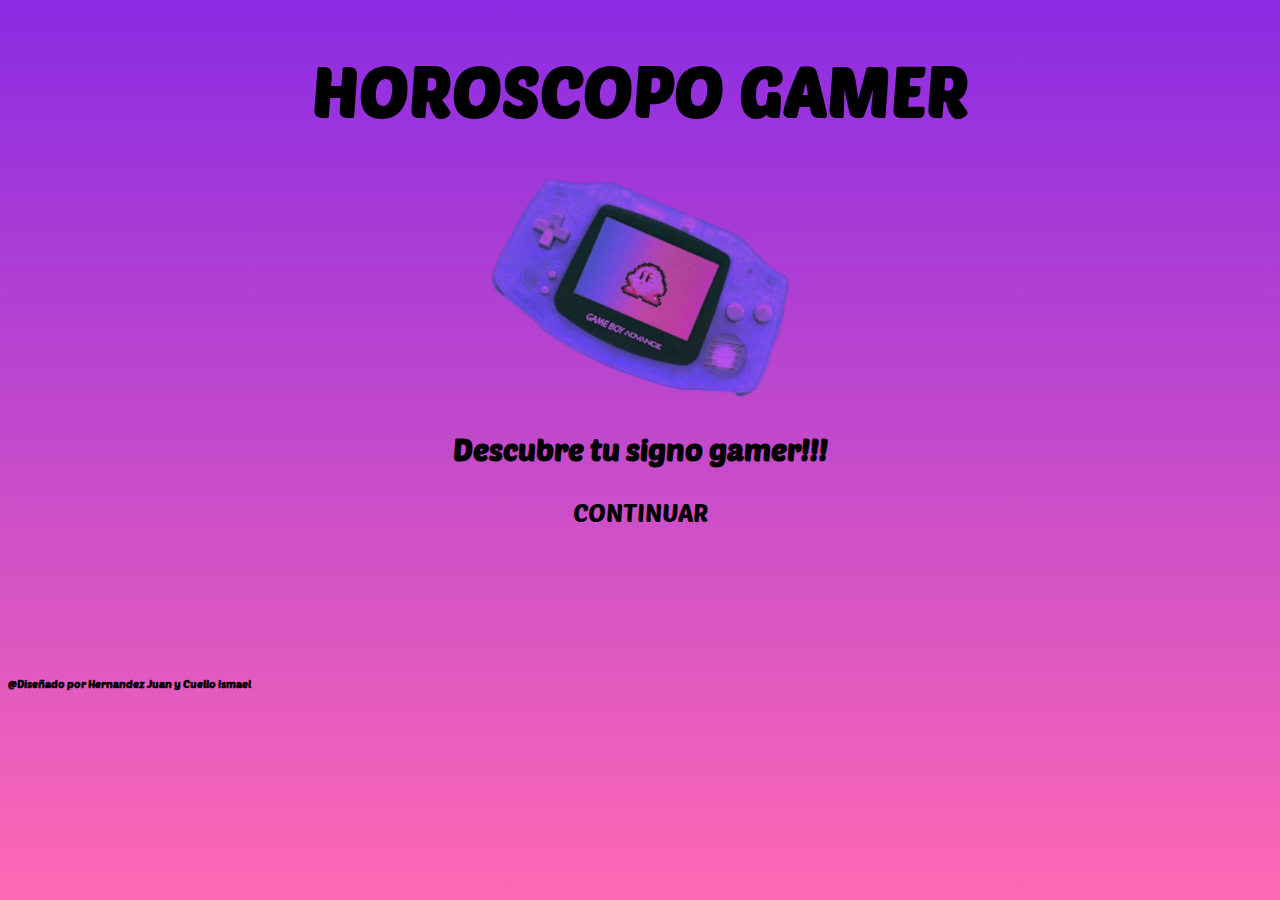
<file: proyecto2024-cuello-hernandez/index.html>
<!DOCTYPE html>
<html lang="en">
<head>
    <meta charset="UTF-8">
    <meta content="Cuello Ismael y Hernandez Juan" name="author">
    <meta content="Trabajo Practico: Horoscopo gamer" name="Description">
    <meta content="horoscopo,gamer,videojuegos" name="keywords">
    <title>Horoscopo Gamer</title>
    <link rel="preconnect" href="https://fonts.googleapis.com">
    <link rel="preconnect" href="https://fonts.gstatic.com" crossorigin>
    <link href="https://fonts.googleapis.com/css2?family=Poetsen+One&display=swap" rel="stylesheet">
    <link rel="icon" href="imagenes%20horoscopo/favicon.ico">
    <link rel="stylesheet" href="style.css">


</head>
<body>
<header>
    <div>
        <h1 class="titulo">HOROSCOPO GAMER</h1>
        <img src="imagenes%20horoscopo/logo.png"
             alt="logo de la pagina" height="220px">
    </div>
</header>

<main>

    <div>
        <h3 class="subtitulo"> Descubre tu signo gamer!!!</h3>
        <div class="botond">
            <a href="Introductor-de-fecha.html">CONTINUAR

            </a>
        </div>
    </div>

</main>
<footer>
    <h6 class="piedepagina">@Diseñado por Hernandez Juan y Cuello ismael</h6>
</footer>
</body>
</html>
</file>
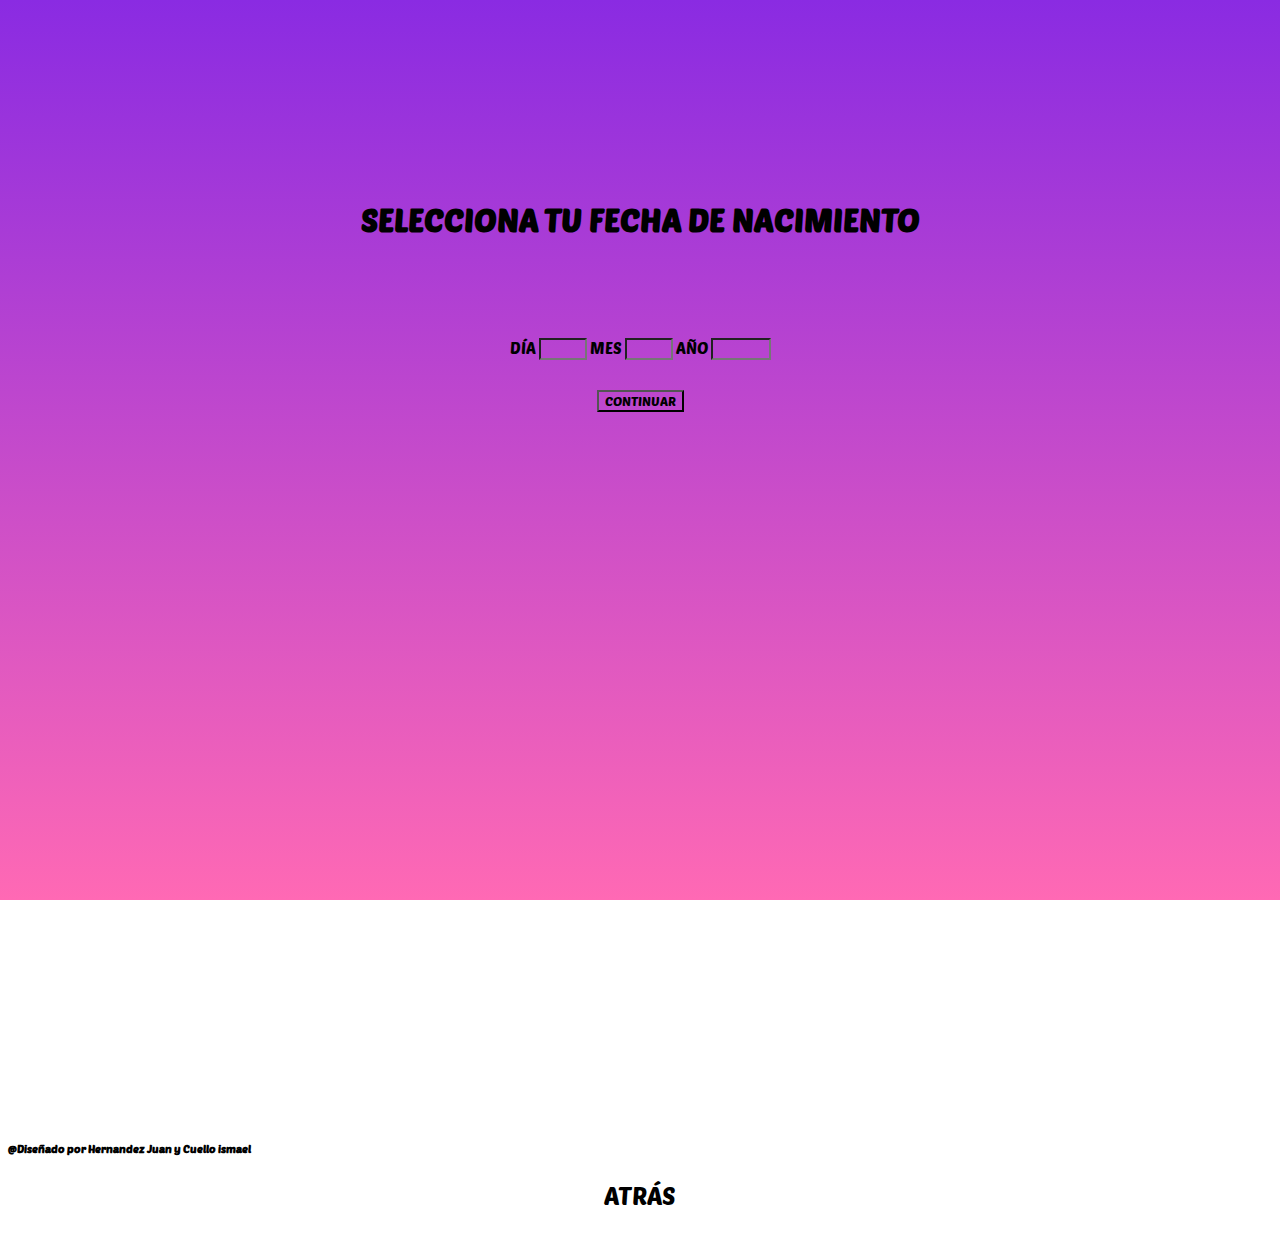
<file: proyecto2024-cuello-hernandez/Introductor-de-fecha.html>
<!DOCTYPE html>
<html lang="es">
<head>
    <meta charset="UTF-8">
    <meta content="Cuello Ismael y Hernandez Juan" name="author">
    <meta content="Trabajo Practico: Horoscopo gamer" name="Description">
    <meta content="horoscopo,gamer,videojuegos" name="keywords">
    <title>Horoscopo Gamer</title>
    <link rel="preconnect" href="https://fonts.googleapis.com">
    <link rel="preconnect" href="https://fonts.gstatic.com" crossorigin>
    <link href="https://fonts.googleapis.com/css2?family=Poetsen+One&display=swap" rel="stylesheet">
    <link rel="icon" href="imagenes%20horoscopo/favicon.ico">
    <link rel="stylesheet" href="style.css">
    <script type="text/javascript" src="java.js"></script>


</head>
<body  onload="dibujocanvas()">
<header>

    <h1 class="fecha">SELECCIONA TU FECHA DE NACIMIENTO</h1>

</header>
<main>
    <div class="introductor">

        <label for="dia"> DÍA</label>
        <input type="number" name="dia" id="dia" min="1" max="31" maxlength="2" oninput="this.value = this.value.replace(/[^0-9]/g, '').slice(0, 2)" required="">
        <label for="mes"> MES</label>
        <input type="number" name="mes" id="mes"  min="1" max="12" maxlength="2" oninput="this.value = this.value.replace(/[^0-9]/g, '').slice(0, 2)" required="">
        <label for="año"> AÑO</label>
        <input type="number" name="año" id="año"  min="1940" max="2024" maxlength="4" oninput="this.value = this.value.replace(/[^0-9]/g, '').slice(0, 4)" required="">
        <div class="botond">
            <button  onclick="comprobarinputs()">CONTINUAR
            </button>
        </div>
    </div>

    <canvas id="Canvas" width="200" height="200"></canvas>

</main>
<footer>
    <div id="footer">
        <h6 class="piedepagina">@Diseñado por Hernandez Juan y Cuello ismael</h6>
        <a class="regresar" href="index.html">ATRÁS</a>
    </div>

</footer>
</body>
</html>
</file>
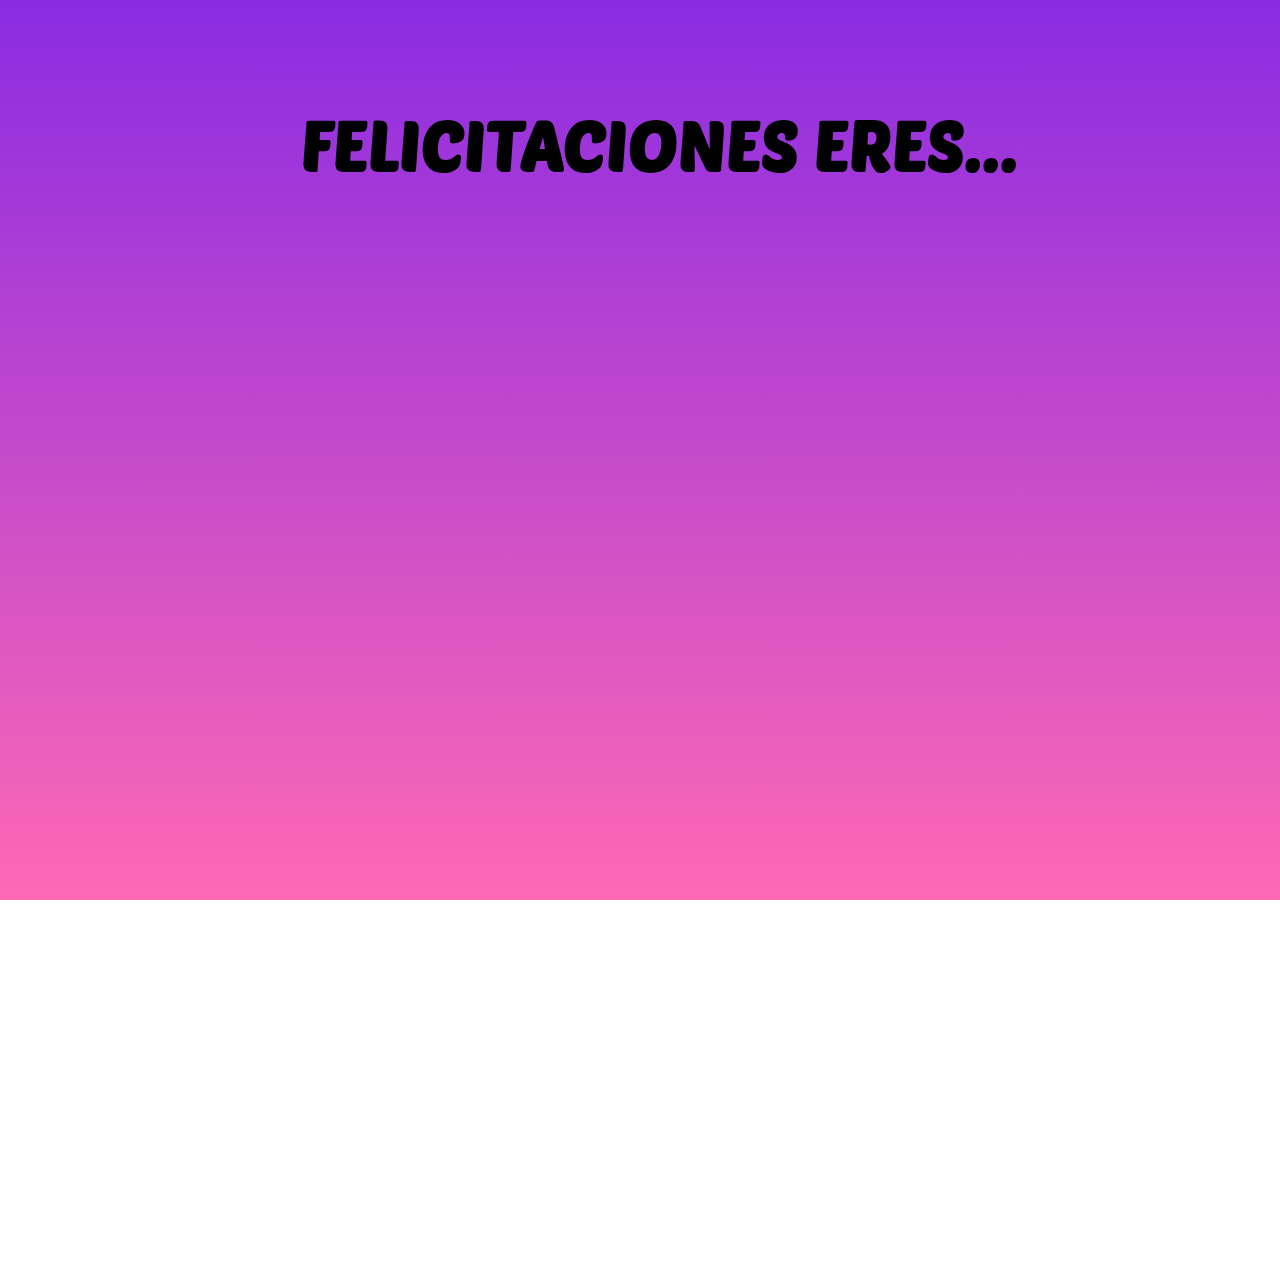
<file: proyecto2024-cuello-hernandez/personaje_generico.html>
<!DOCTYPE html>
<html lang="en">
<head>
    <meta charset="UTF-8">
    <meta content="Cuello Ismael y Hernandez Juan" name="author">
    <meta content="Trabajo Practico: Horoscopo gamer" name="Description">
    <meta content="horoscopo,gamer,videojuegos" name="keywords">
    <title>Horoscopo Gamer</title>
    <link rel="preconnect" href="https://fonts.googleapis.com">
    <link rel="preconnect" href="https://fonts.gstatic.com/" crossorigin>
    <link href="https://fonts.googleapis.com/css2?family=Poetsen+One&display=swap" rel="stylesheet">
    <link rel="icon" href="imagenes%20horoscopo/favicon.ico">
    <link rel="stylesheet" href="style.css">
    <script type="text/javascript" src="java.js"></script>
</head>
<body onload="cargarDatos()">
<header>
    <div id="contenido">
        <h4 id="felicitaciones">FELICITACIONES ERES...</h4>
        <h2 id="nombre-personaje"></h2>
        <div id="container"></div>
    </div>
</header>
<main>
    <div class="textod">
        <p id="texto"></p>
    </div>
</main>
</body>
</html>
</file>
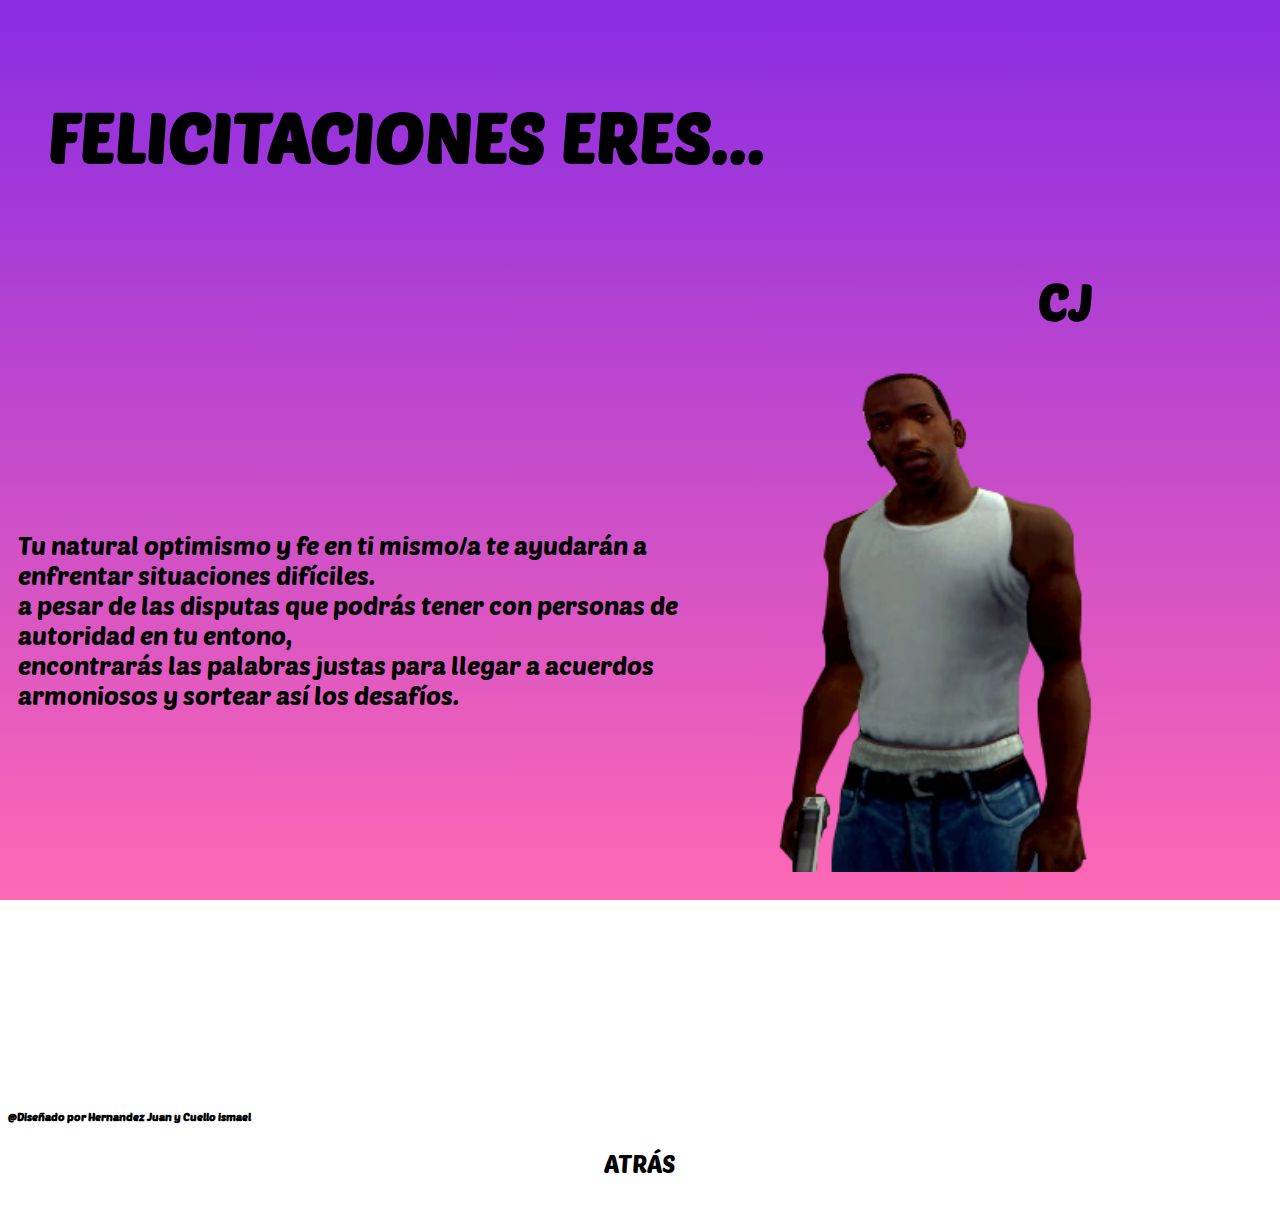
<file: proyecto2024-cuello-hernandez/Horoscopo segun el mes/Agosto.html>
<!DOCTYPE html>
<html lang="en">
<head>
    <meta charset="UTF-8">
    <meta content="Cuello Ismael y Hernandez Juan" name="author">
    <meta content="Trabajo Practico: Horoscopo gamer" name="Description">
    <meta content="horoscopo,gamer,videojuegos" name="keywords">
    <title>Horoscopo Gamer</title>
    <link rel="preconnect" href="https://fonts.googleapis.com">
    <link rel="preconnect" href="https://fonts.gstatic.com" crossorigin>
    <link href="https://fonts.googleapis.com/css2?family=Poetsen+One&display=swap" rel="stylesheet">
    <link rel="icon" href="../imagenes%20horoscopo/favicon.ico">
    <link rel="stylesheet" href="../style.css">

</head>
<body>
<header>
    <div>

        <h4 id="felicitaciones">FELICITACIONES ERES...</h4>
        <h2 class="nombrepersonaje">
            CJ
        </h2>

        <div class="personajed" id="CJ">


            <img class="personaje" SRC="../imagenes%20horoscopo/Cj.png"
                 alt="imagen de personaje(CJ)">

        </div>
    </div>

</header>

<main>

    <div class="textod">

        <p class="texto"> Tu natural optimismo y fe en ti mismo/a te ayudarán a enfrentar situaciones difíciles. <br>
            a pesar de las disputas que podrás tener con personas de autoridad en tu entono, <br>
            encontrarás las palabras justas para llegar a acuerdos armoniosos y sortear así los desafíos.
            <br>
        </p>

    </div>

</main>
<footer>
    <div id="footer">
        <h6 class="piedepagina">@Diseñado por Hernandez Juan y Cuello ismael</h6>
        <a class="regresar" href="../Introductor-de-fecha.html">ATRÁS</a>
    </div>
</footer>
</body>
</html>
</file>
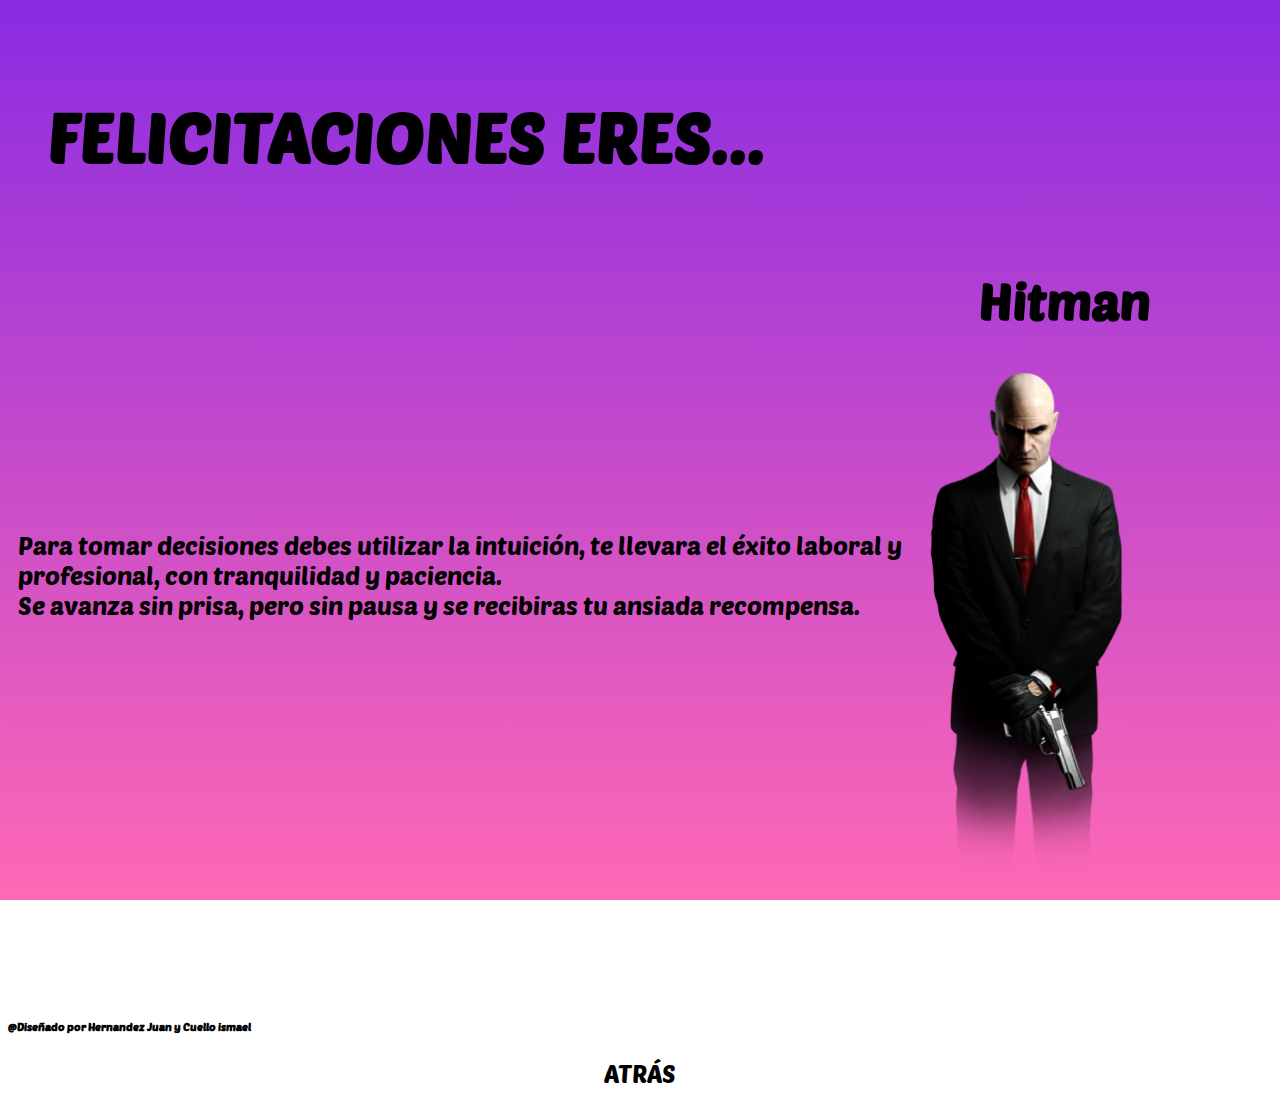
<file: proyecto2024-cuello-hernandez/Horoscopo segun el mes/Diciembre.html>
<!DOCTYPE html>
<html lang="en">
<head>
    <meta charset="UTF-8">
    <meta content="Cuello Ismael y Hernandez Juan" name="author">
    <meta content="Trabajo Practico: Horoscopo gamer" name="Description">
    <meta content="horoscopo,gamer,videojuegos" name="keywords">
    <title>Horoscopo Gamer</title>
    <link rel="preconnect" href="https://fonts.googleapis.com">
    <link rel="preconnect" href="https://fonts.gstatic.com" crossorigin>
    <link href="https://fonts.googleapis.com/css2?family=Poetsen+One&display=swap" rel="stylesheet">
    <link rel="icon" href="../imagenes%20horoscopo/favicon.ico">
    <link rel="stylesheet" href="../style.css">

</head>
<body>
<header>
    <div>

        <h4 id="felicitaciones">FELICITACIONES ERES...</h4>
        <h2 class="nombrepersonaje">
            Hitman
        </h2>

        <div class="personajed" id="Hitman">


            <img class="personaje" SRC="../imagenes%20horoscopo/hitman.png"
                 alt="imagen de personaje(Hitman)">

        </div>
    </div>

</header>

<main>

    <div class="textod">

        <p class="texto"> Para tomar decisiones debes utilizar la intuición, te llevara el éxito laboral y profesional,
            con tranquilidad y paciencia. <br>
            Se avanza sin prisa, pero sin pausa y se recibiras tu ansiada recompensa.<br>
        </p>

    </div>

</main>
<footer>
    <div id="footer">
        <h6 class="piedepagina">@Diseñado por Hernandez Juan y Cuello ismael</h6>
        <a class="regresar" href="../Introductor-de-fecha.html">ATRÁS</a>
    </div>
</footer>
</body>
</html>
</file>
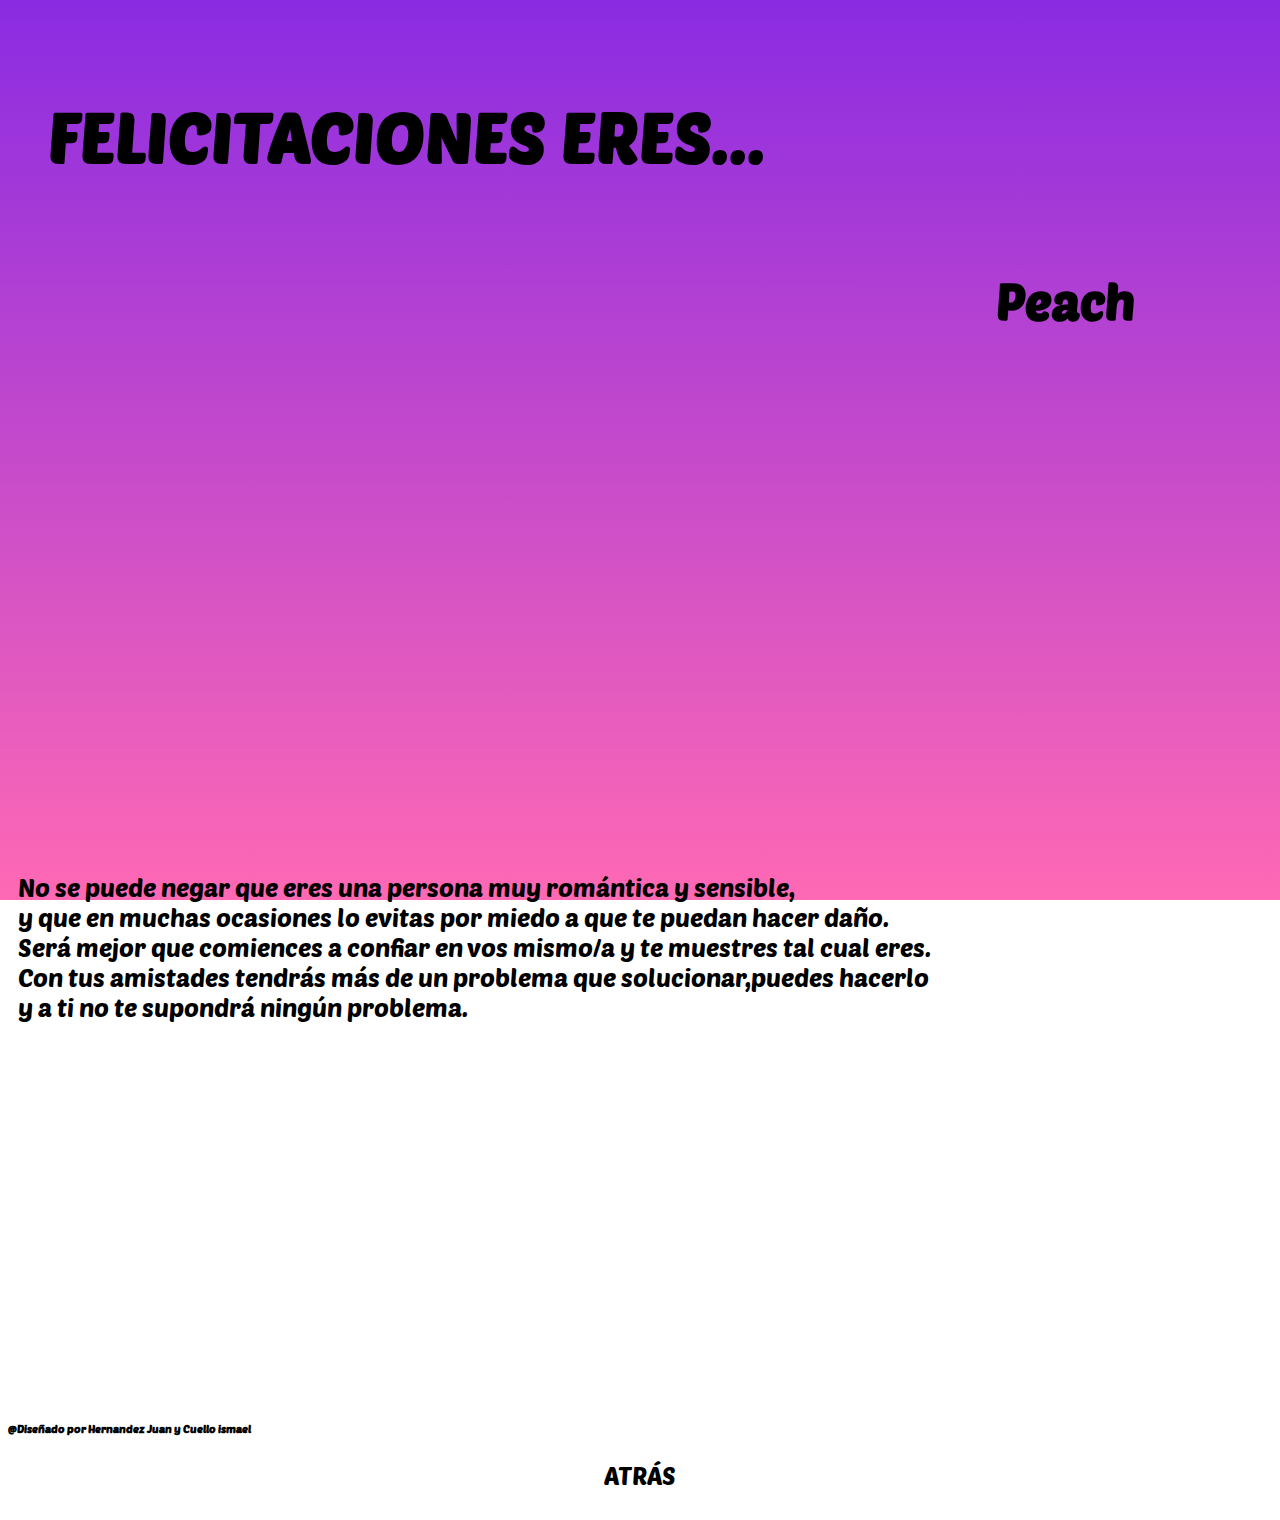
<file: proyecto2024-cuello-hernandez/Horoscopo segun el mes/Enero.html>
<!DOCTYPE html>
<html lang="en">
<head>
    <meta charset="UTF-8">
    <meta content="Cuello Ismael y Hernandez Juan" name="author">
    <meta content="Trabajo Practico: Horoscopo gamer" name="Description">
    <meta content="horoscopo,gamer,videojuegos" name="keywords">
    <title>Horoscopo Gamer</title>
    <link rel="preconnect" href="https://fonts.googleapis.com">
    <link rel="preconnect" href="https://fonts.gstatic.com" crossorigin>
    <link href="https://fonts.googleapis.com/css2?family=Poetsen+One&display=swap" rel="stylesheet">
    <link rel="icon" href="../imagenes%20horoscopo/favicon.ico">
    <link rel="stylesheet" href="../style.css">

</head>
<body>
<header>
    <div>

        <h4 id="felicitaciones">FELICITACIONES ERES...</h4>
        <h2 class="nombrepersonaje">
            Peach
        </h2>

        <div style="position: relative;">
            <canvas id="miCanvas" width="400" height="300"></canvas>
        </div>
    </div>

</header>

<main>

    <div class="textod">

        <p class="texto"> No se puede negar que eres una persona muy romántica y sensible,<br>
            y que en muchas ocasiones lo evitas por miedo a que te puedan hacer daño.<br>
            Será mejor que comiences a confiar en vos mismo/a y te muestres tal cual eres.<br>
            Con tus amistades tendrás más de un problema que solucionar,puedes hacerlo<br>
            y a ti no te supondrá ningún problema.
        </p>

    </div>

</main>
<footer>
    <div id="footer">
        <h6 class="piedepagina">@Diseñado por Hernandez Juan y Cuello ismael</h6>
        <a class="regresar" href="../Introductor-de-fecha.html">ATRÁS</a>
    </div>
</footer>
</body>
</html>
</file>
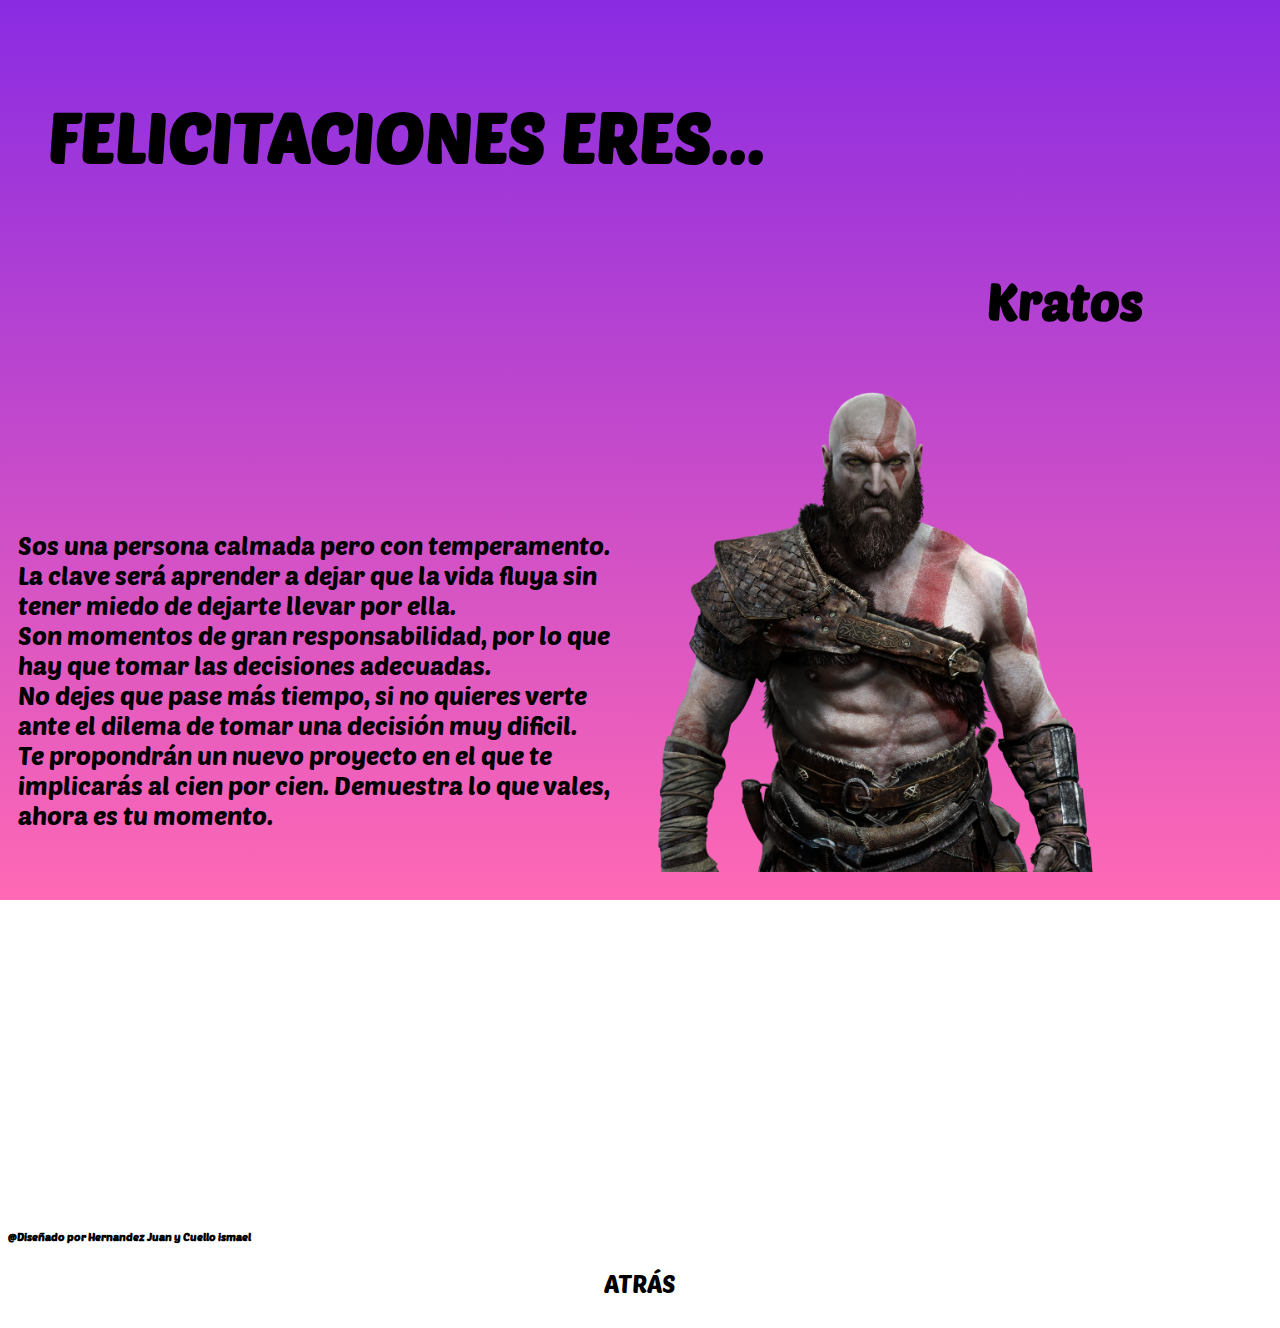
<file: proyecto2024-cuello-hernandez/Horoscopo segun el mes/Febrero.html>
<!DOCTYPE html>
<html lang="en">
<head>
    <meta charset="UTF-8">
    <meta content="Cuello Ismael y Hernandez Juan" name="author">
    <meta content="Trabajo Practico: Horoscopo gamer" name="Description">
    <meta content="horoscopo,gamer,videojuegos" name="keywords">
    <title>Horoscopo Gamer</title>
    <link rel="preconnect" href="https://fonts.googleapis.com">
    <link rel="preconnect" href="https://fonts.gstatic.com" crossorigin>
    <link href="https://fonts.googleapis.com/css2?family=Poetsen+One&display=swap" rel="stylesheet">
    <link rel="icon" href="../imagenes%20horoscopo/favicon.ico">
    <link rel="stylesheet" href="../style.css">

</head>
<body>
<header>
    <div>

        <h4 id="felicitaciones">FELICITACIONES ERES...</h4>
        <h2 class="nombrepersonaje">
            Kratos
        </h2>

        <div class="personajed" id="Peach">


            <img class="personaje" SRC="../imagenes%20horoscopo/kratos.png"
                 alt="imagen de personaje(Kratos)">

        </div>
    </div>

</header>

<main>

    <div class="textod">

        <p class="texto"> Sos una persona calmada pero con temperamento.<br>
            La clave será aprender a dejar que la vida fluya sin tener miedo de dejarte llevar por ella. <br>
            Son momentos de gran responsabilidad, por lo que hay que tomar las decisiones adecuadas.<br>
            No dejes que pase más tiempo, si no quieres verte ante el dilema de tomar una decisión muy dificil.<br>
            Te propondrán un nuevo proyecto en el que te implicarás al cien por cien. Demuestra lo que vales, ahora es
            tu momento.
        </p>

    </div>

</main>
<footer>
    <div id="footer">
        <h6 class="piedepagina">@Diseñado por Hernandez Juan y Cuello ismael</h6>
        <a class="regresar" href="../Introductor-de-fecha.html">ATRÁS</a>
    </div>
</footer>
</body>
</html>
</file>
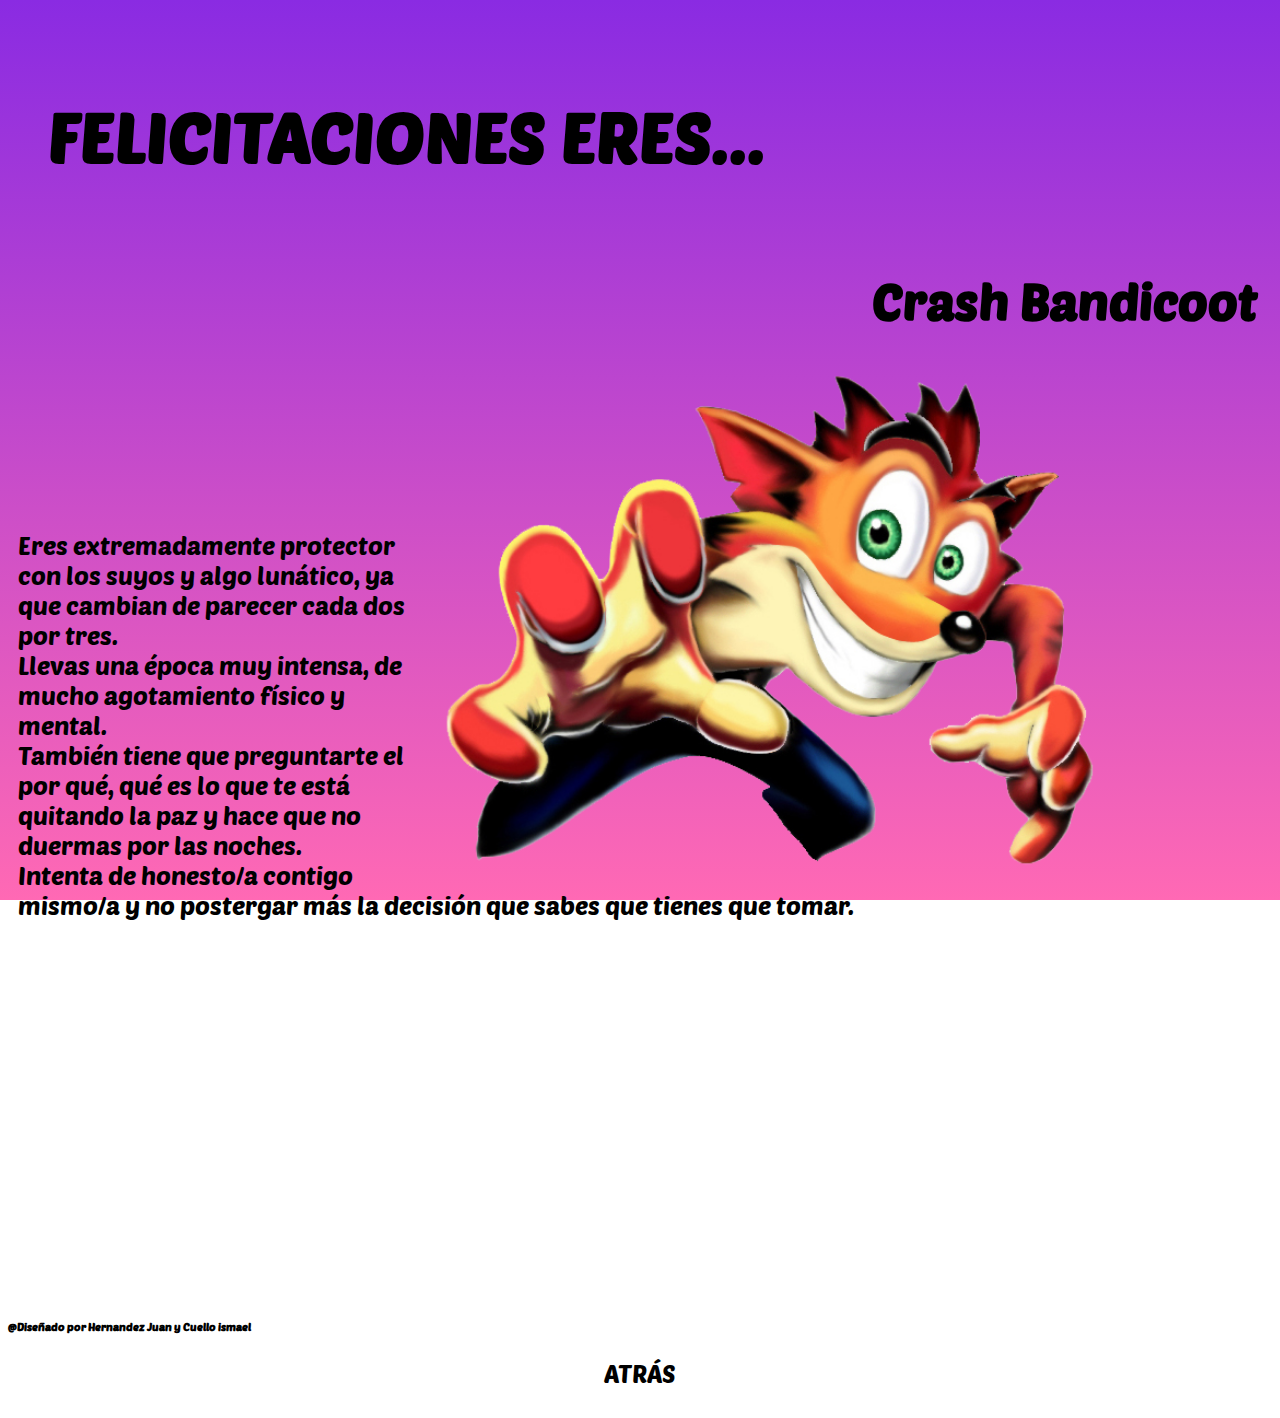
<file: proyecto2024-cuello-hernandez/Horoscopo segun el mes/Julio.html>
<!DOCTYPE html>
<html lang="en">
<head>
    <meta charset="UTF-8">
    <meta content="Cuello Ismael y Hernandez Juan" name="author">
    <meta content="Trabajo Practico: Horoscopo gamer" name="Description">
    <meta content="horoscopo,gamer,videojuegos" name="keywords">
    <title>Horoscopo Gamer</title>
    <link rel="preconnect" href="https://fonts.googleapis.com">
    <link rel="preconnect" href="https://fonts.gstatic.com" crossorigin>
    <link href="https://fonts.googleapis.com/css2?family=Poetsen+One&display=swap" rel="stylesheet">
    <link rel="icon" href="../imagenes%20horoscopo/favicon.ico">
    <link rel="stylesheet" href="../style.css">

</head>
<body>
<header>
    <div>

        <h4 id="felicitaciones">FELICITACIONES ERES...</h4>
        <h2 class="nombrepersonaje">
            Crash Bandicoot
        </h2>

        <div class="personajed" id="Crash">


            <img class="personaje" SRC="../imagenes%20horoscopo/crash.png"
                 alt="imagen de personaje(Crash)">

        </div>
    </div>

</header>

<main>

    <div class="textod">

        <p class="texto"> Eres extremadamente protector con los suyos y algo lunático, ya que cambian de parecer cada
            dos por tres. <br>
            Llevas una época muy intensa, de mucho agotamiento físico y mental.<br>
            También tiene que preguntarte el por qué, qué es lo que te está quitando la paz y hace que no duermas por
            las noches.<br>
            Intenta de honesto/a contigo mismo/a y no postergar más la decisión que sabes que tienes que tomar.
        </p>

    </div>

</main>
<footer>
    <div id="footer">
        <h6 class="piedepagina">@Diseñado por Hernandez Juan y Cuello ismael</h6>
        <a class="regresar" href="../Introductor-de-fecha.html">ATRÁS</a>
    </div>
</footer>
</body>
</html>
</file>
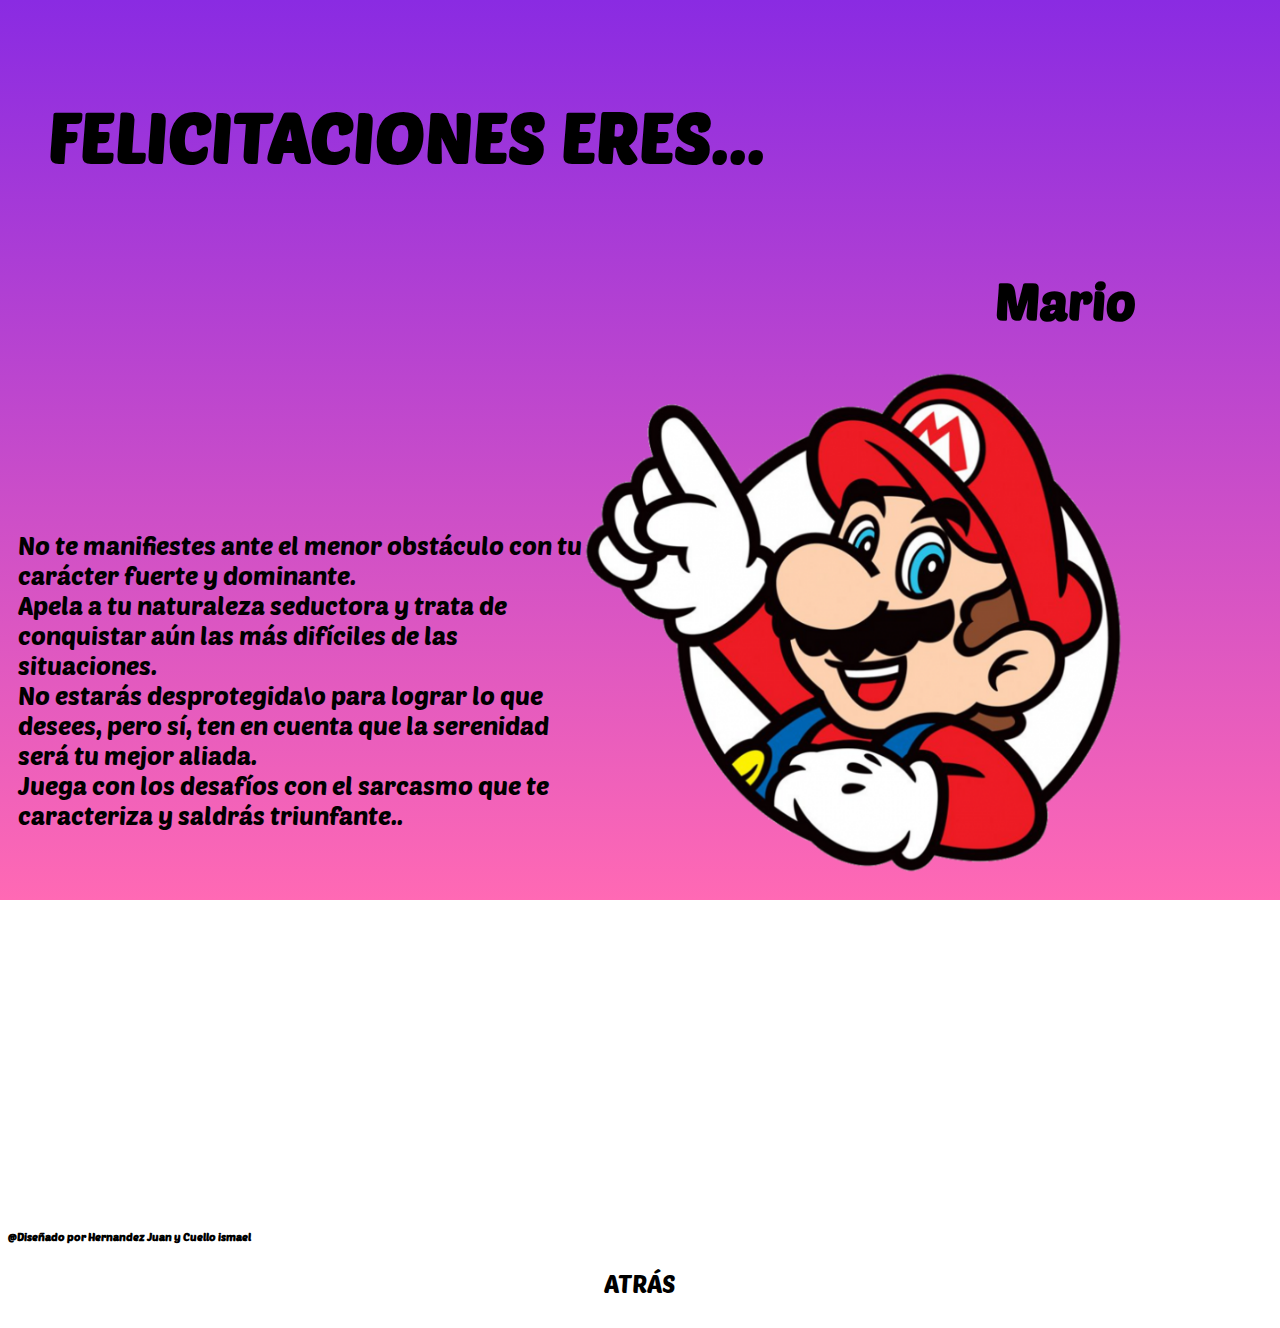
<file: proyecto2024-cuello-hernandez/Horoscopo segun el mes/Junio.html>
<!DOCTYPE html>
<html lang="en">
<head>
    <meta charset="UTF-8">
    <meta content="Cuello Ismael y Hernandez Juan" name="author">
    <meta content="Trabajo Practico: Horoscopo gamer" name="Description">
    <meta content="horoscopo,gamer,videojuegos" name="keywords">
    <title>Horoscopo Gamer</title>
    <link rel="preconnect" href="https://fonts.googleapis.com">
    <link rel="preconnect" href="https://fonts.gstatic.com" crossorigin>
    <link href="https://fonts.googleapis.com/css2?family=Poetsen+One&display=swap" rel="stylesheet">
    <link rel="icon" href="../imagenes%20horoscopo/favicon.ico">
    <link rel="stylesheet" href="../style.css">

</head>
<body>
<header>
    <div>

        <h4 id="felicitaciones">FELICITACIONES ERES...</h4>
        <h2 class="nombrepersonaje">
            Mario
        </h2>

        <div class="personajed" id="Mario">


            <img class="personaje" SRC="../imagenes%20horoscopo/mario.png"
                 alt="imagen de personaje(Mario)">

        </div>
    </div>

</header>

<main>

    <div class="textod">

        <p class="texto"> No te manifiestes ante el menor obstáculo con tu carácter fuerte y dominante.<br>
            Apela a tu naturaleza seductora y trata de conquistar aún las más difíciles de las situaciones. <br>
            No estarás desprotegida\o para lograr lo que desees, pero sí, ten en cuenta que la serenidad será tu mejor
            aliada.<br>
            Juega con los desafíos con el sarcasmo que te caracteriza y saldrás triunfante..<br>
        </p>

    </div>

</main>
<footer>
    <div id="footer">
        <h6 class="piedepagina">@Diseñado por Hernandez Juan y Cuello ismael</h6>
        <a class="regresar" href="../Introductor-de-fecha.html">ATRÁS</a>
    </div>
</footer>
</body>
</html>
</file>
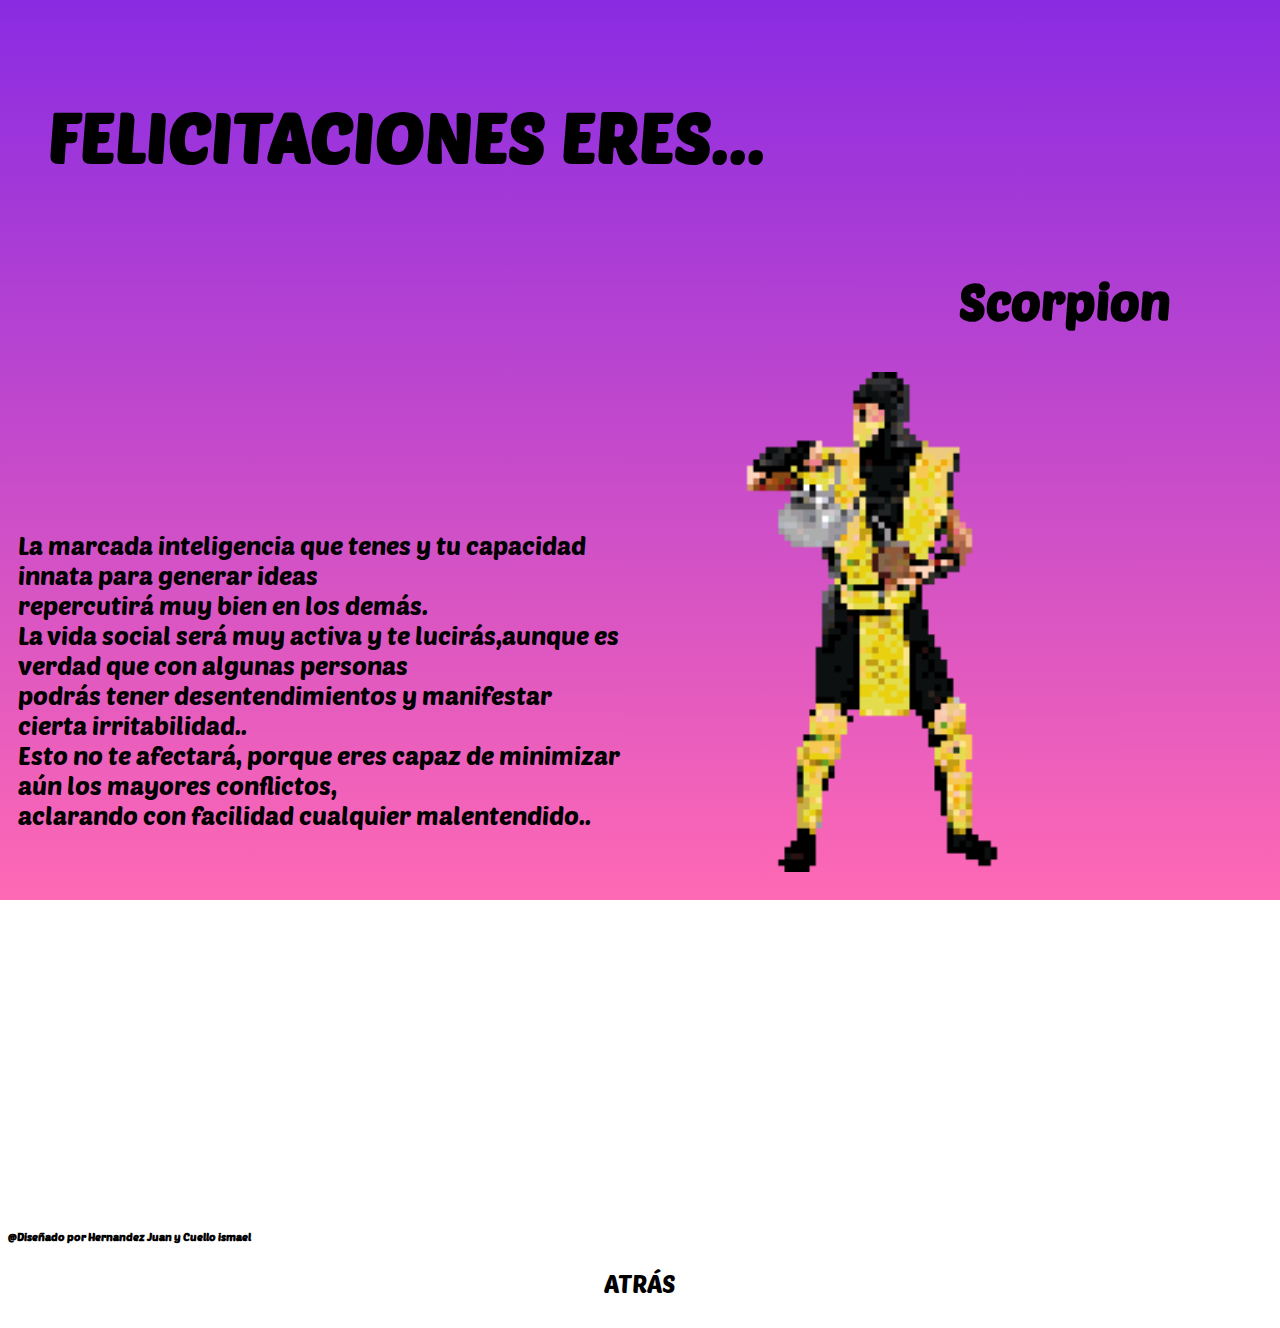
<file: proyecto2024-cuello-hernandez/Horoscopo segun el mes/Marzo.html>
<!DOCTYPE html>
<html lang="en">
<head>
    <meta charset="UTF-8">
    <meta content="Cuello Ismael y Hernandez Juan" name="author">
    <meta content="Trabajo Practico: Horoscopo gamer" name="Description">
    <meta content="horoscopo,gamer,videojuegos" name="keywords">
    <title>Horoscopo Gamer</title>
    <link rel="preconnect" href="https://fonts.googleapis.com">
    <link rel="preconnect" href="https://fonts.gstatic.com" crossorigin>
    <link href="https://fonts.googleapis.com/css2?family=Poetsen+One&display=swap" rel="stylesheet">
    <link rel="icon" href="../imagenes%20horoscopo/favicon.ico">
    <link rel="stylesheet" href="../style.css">

</head>
<body>
<header>
    <div>

        <h4 id="felicitaciones">FELICITACIONES ERES...</h4>
        <h2 class="nombrepersonaje">
            Scorpion
        </h2>

        <div class="personajed" id="Scorpion">
            <img class="personaje" SRC="../imagenes%20horoscopo/scorpion.png"
                 alt="imagen de personaje(Scorpion)">

        </div>
    </div>

</header>

<main>

    <div class="textod">

        <p class="texto"> La marcada inteligencia que tenes y tu capacidad innata para generar ideas<br> repercutirá muy
            bien en los demás. <br>
            La vida social será muy activa y te lucirás,aunque es verdad que con algunas personas<br> podrás tener
            desentendimientos y manifestar cierta irritabilidad..<br>
            Esto no te afectará, porque eres capaz de minimizar aún los mayores conflictos,<br> aclarando con facilidad
            cualquier malentendido..<br>
        </p>

    </div>

</main>
<footer>
    <div id="footer">
        <h6 class="piedepagina">@Diseñado por Hernandez Juan y Cuello ismael</h6>
        <a class="regresar" href="../Introductor-de-fecha.html">ATRÁS</a>
    </div>
</footer>
</body>
</html>
</file>
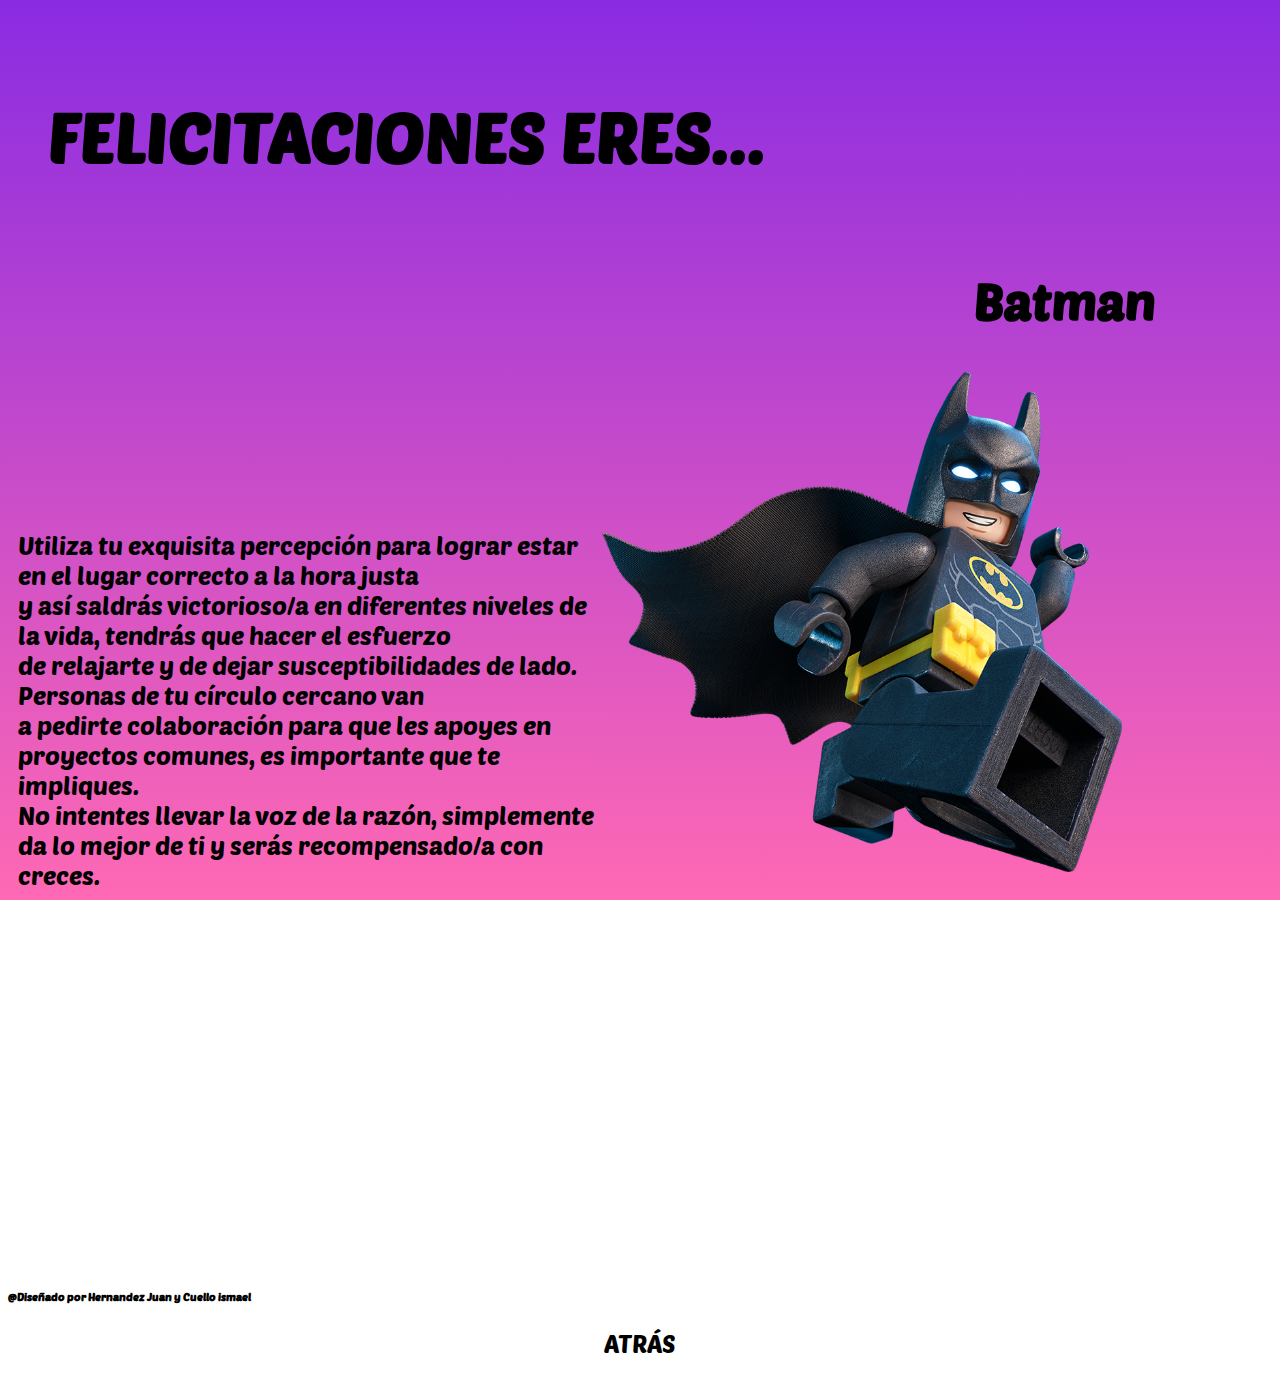
<file: proyecto2024-cuello-hernandez/Horoscopo segun el mes/Mayo.html>
<!DOCTYPE html>
<html lang="en">
<head>
    <meta charset="UTF-8">
    <meta content="Cuello Ismael y Hernandez Juan" name="author">
    <meta content="Trabajo Practico: Horoscopo gamer" name="Description">
    <meta content="horoscopo,gamer,videojuegos" name="keywords">
    <title>Horoscopo Gamer</title>
    <link rel="preconnect" href="https://fonts.googleapis.com">
    <link rel="preconnect" href="https://fonts.gstatic.com" crossorigin>
    <link href="https://fonts.googleapis.com/css2?family=Poetsen+One&display=swap" rel="stylesheet">
    <link rel="icon" href="../imagenes%20horoscopo/favicon.ico">
    <link rel="stylesheet" href="../style.css">

</head>
<body>
<header>
    <div>

        <h4 id="felicitaciones">FELICITACIONES ERES...</h4>
        <h2 class="nombrepersonaje">
            Batman
        </h2>

        <div class="personajed" id="Batman">


            <img class="personaje" SRC="../imagenes%20horoscopo/batman.png"
                 alt="imagen de personaje(Batman)">

        </div>
    </div>

</header>

<main>

    <div class="textod">

        <p class="texto"> Utiliza tu exquisita percepción para lograr estar en el lugar correcto a la hora justa <br>
            y así saldrás victorioso/a en diferentes niveles de la vida, tendrás
            que hacer el esfuerzo <br> de relajarte y de dejar susceptibilidades de lado.
            Personas de tu círculo cercano van <br> a pedirte colaboración para que les apoyes en proyectos comunes, es
            importante que te impliques. <br>
            No intentes llevar la voz de la razón, simplemente da lo mejor de ti y serás recompensado/a con creces.<br>
        </p>

    </div>

</main>
<footer>
    <div id="footer">
        <h6 class="piedepagina">@Diseñado por Hernandez Juan y Cuello ismael</h6>
        <a class="regresar" href="../Introductor-de-fecha.html">ATRÁS</a>
    </div>
</footer>
</body>
</html>
</file>
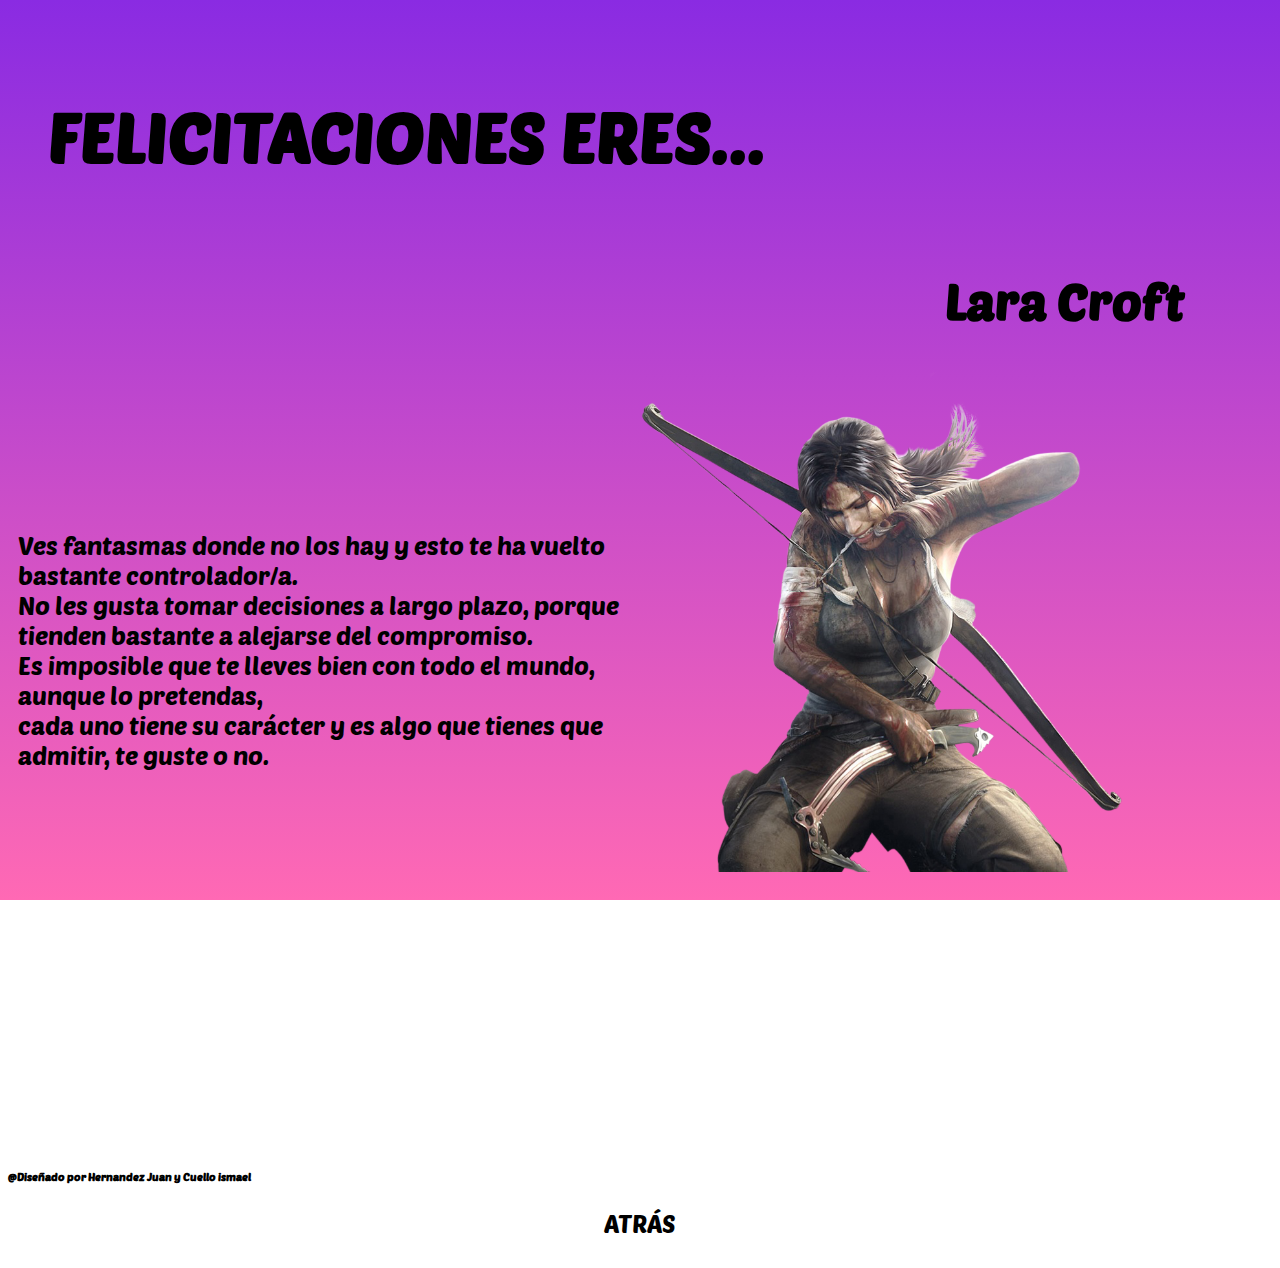
<file: proyecto2024-cuello-hernandez/Horoscopo segun el mes/Noviembre.html>
<!DOCTYPE html>
<html lang="en">
<head>
    <meta charset="UTF-8">
    <meta content="Cuello Ismael y Hernandez Juan" name="author">
    <meta content="Trabajo Practico: Horoscopo gamer" name="Description">
    <meta content="horoscopo,gamer,videojuegos" name="keywords">
    <title>Horoscopo Gamer</title>
    <link rel="preconnect" href="https://fonts.googleapis.com">
    <link rel="preconnect" href="https://fonts.gstatic.com" crossorigin>
    <link href="https://fonts.googleapis.com/css2?family=Poetsen+One&display=swap" rel="stylesheet">
    <link rel="icon" href="../imagenes%20horoscopo/favicon.ico">
    <link rel="stylesheet" href="../style.css">

</head>
<body>
<header>
    <div>

        <h4 id="felicitaciones">FELICITACIONES ERES...</h4>
        <h2 class="nombrepersonaje">
            Lara Croft
        </h2>

        <div class="personajed" id="Lara">


            <img class="personaje" SRC="../imagenes%20horoscopo/lara.png"
                 alt="imagen de personaje(Lara)">

        </div>
    </div>

</header>

<main>

    <div class="textod">

        <p class="texto"> Ves fantasmas donde no los hay y esto te ha vuelto bastante controlador/a. <br>
            No les gusta tomar decisiones a largo plazo, porque tienden bastante a alejarse del compromiso.<br>
            Es imposible que te lleves bien con todo el mundo, aunque lo pretendas, <br>
            cada uno tiene su carácter y es algo que tienes que admitir, te guste o no.
        </p>

    </div>

</main>
<footer>
    <div id="footer">
        <h6 class="piedepagina">@Diseñado por Hernandez Juan y Cuello ismael</h6>
        <a class="regresar" href="../Introductor-de-fecha.html">ATRÁS</a>
    </div>
</footer>
</body>
</html>
</file>
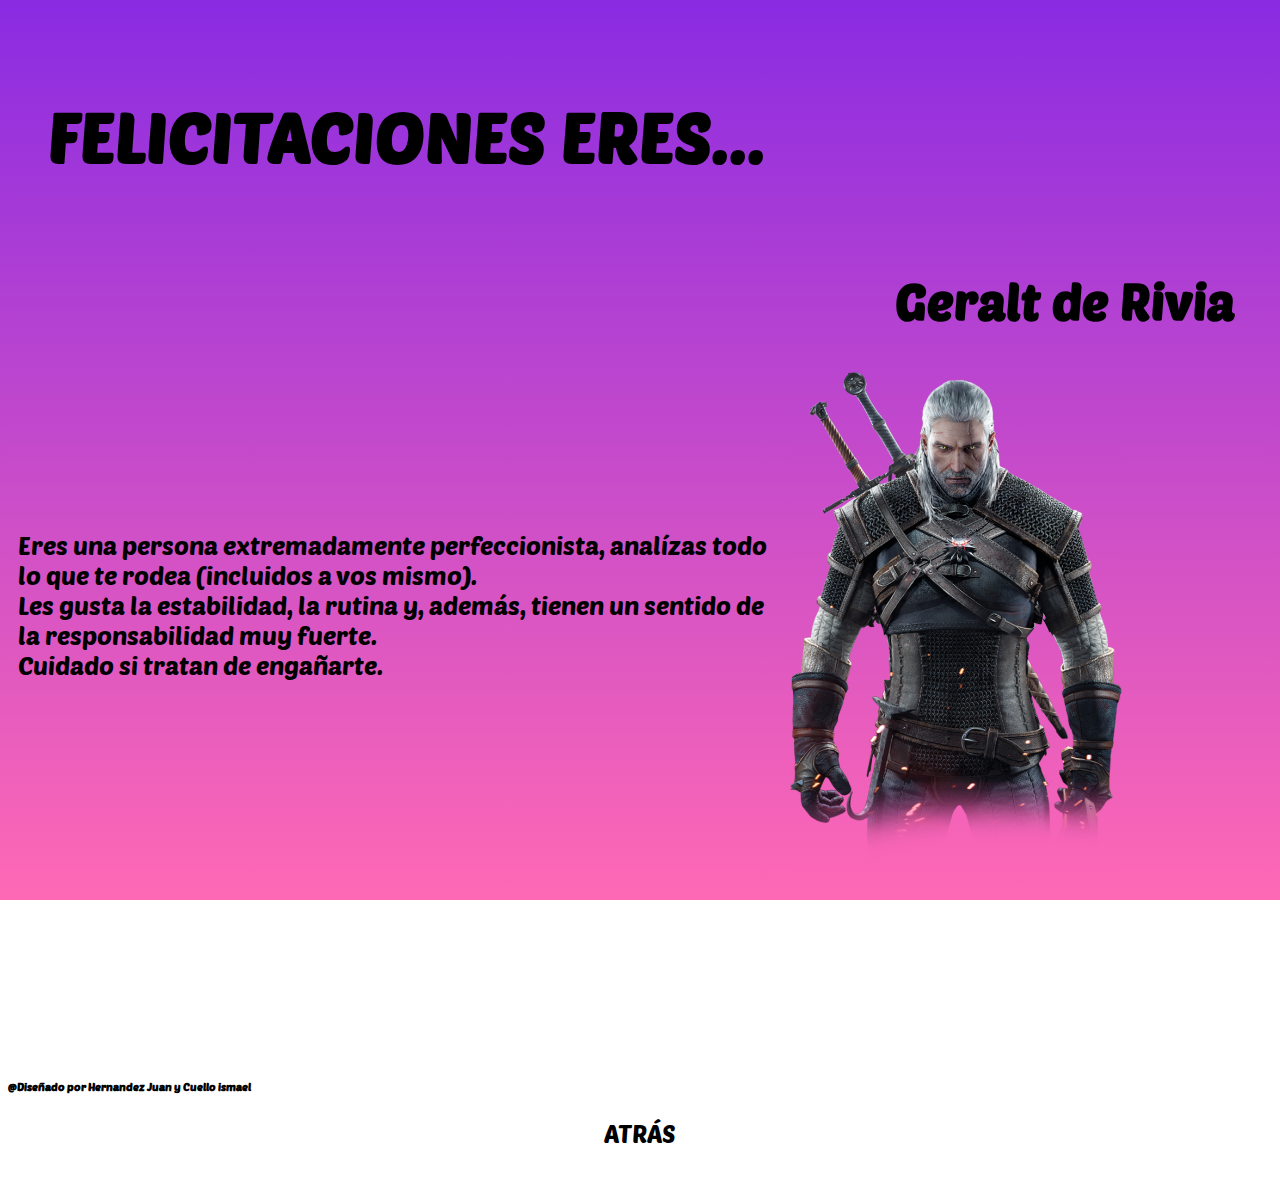
<file: proyecto2024-cuello-hernandez/Horoscopo segun el mes/Octubre.html>
<!DOCTYPE html>
<html lang="en">
<head>
    <meta charset="UTF-8">
    <meta content="Cuello Ismael y Hernandez Juan" name="author">
    <meta content="Trabajo Practico: Horoscopo gamer" name="Description">
    <meta content="horoscopo,gamer,videojuegos" name="keywords">
    <title>Horoscopo Gamer</title>
    <link rel="preconnect" href="https://fonts.googleapis.com">
    <link rel="preconnect" href="https://fonts.gstatic.com" crossorigin>
    <link href="https://fonts.googleapis.com/css2?family=Poetsen+One&display=swap" rel="stylesheet">
    <link rel="icon" href="../imagenes%20horoscopo/favicon.ico">
    <link rel="stylesheet" href="../style.css">

</head>
<body>
<header>
    <div>

        <h4 id="felicitaciones">FELICITACIONES ERES...</h4>
        <h2 class="nombrepersonaje">
            Geralt de Rivia
        </h2>

        <div class="personajed" id="Geralt">


            <img class="personaje" SRC="../imagenes%20horoscopo/geralt.png"
                 alt="imagen de personaje(Geralt)">

        </div>
    </div>

</header>

<main>

    <div class="textod">

        <p class="texto"> Eres una persona extremadamente perfeccionista, analízas todo lo que te rodea (incluidos a vos
            mismo). <br>
            Les gusta la estabilidad, la rutina y, además, tienen un sentido de la responsabilidad muy fuerte.<br>
            Cuidado si tratan de engañarte.
        </p>

    </div>

</main>
<footer>
    <div id="footer">
        <h6 class="piedepagina">@Diseñado por Hernandez Juan y Cuello ismael</h6>
        <a class="regresar" href="../Introductor-de-fecha.html">ATRÁS</a>
    </div>
</footer>
</body>
</html>
</file>
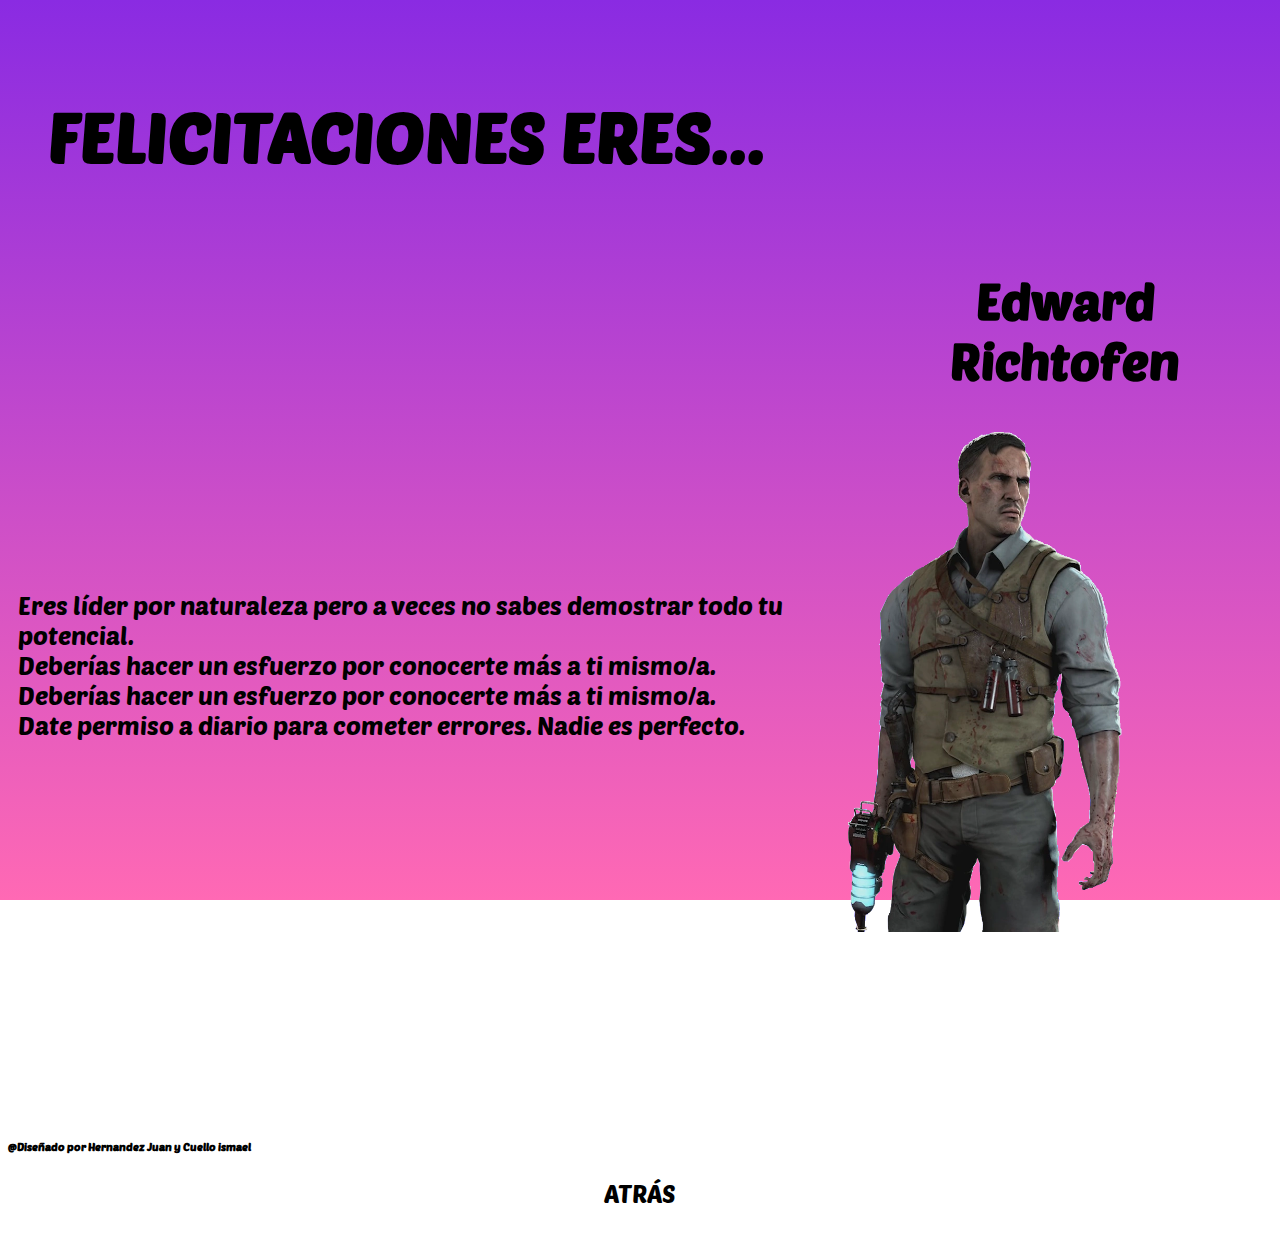
<file: proyecto2024-cuello-hernandez/Horoscopo segun el mes/Septiembre.html>
<!DOCTYPE html>
<html lang="en">
<head>
    <meta charset="UTF-8">
    <meta content="Cuello Ismael y Hernandez Juan" name="author">
    <meta content="Trabajo Practico: Horoscopo gamer" name="Description">
    <meta content="horoscopo,gamer,videojuegos" name="keywords">
    <title>Horoscopo Gamer</title>
    <link rel="preconnect" href="https://fonts.googleapis.com">
    <link rel="preconnect" href="https://fonts.gstatic.com" crossorigin>
    <link href="https://fonts.googleapis.com/css2?family=Poetsen+One&display=swap" rel="stylesheet">
    <link rel="icon" href="../imagenes%20horoscopo/favicon.ico">
    <link rel="stylesheet" href="../style.css">

</head>
<body>
<header>
    <div>

        <h4 id="felicitaciones">FELICITACIONES ERES...</h4>
        <h2 class="nombrepersonaje">
            Edward Richtofen
        </h2>

        <div class="personajed" id="Edward Richtofen">


            <img class="personaje" SRC="../imagenes%20horoscopo/DR._Edward_Richtofen.png"
                 alt="imagen de personaje(Edward Richtofen)">

        </div>
    </div>

</header>

<main>

    <div class="textod">

        <p class="texto"> Eres líder por naturaleza pero a veces no sabes demostrar todo tu potencial. <br>
            Deberías hacer un esfuerzo por conocerte más a ti mismo/a.<br>
            Deberías hacer un esfuerzo por conocerte más a ti mismo/a.<br>
            Date permiso a diario para cometer errores. Nadie es perfecto.
        </p>

    </div>

</main>
<footer>
    <div id="footer">
        <h6 class="piedepagina">@Diseñado por Hernandez Juan y Cuello ismael</h6>
        <a class="regresar" href="../Introductor-de-fecha.html">ATRÁS</a>
    </div>
</footer>
</body>
</html>
</file>
<file: proyecto2024-cuello-hernandez/style.css>
.poetsen-one-regular {
    font-family: "Poetsen One", sans-serif;
    font-weight: 400;
    font-style: normal;
}

* {
    font-family: "Poetsen One", sans-serif;
    text-align: center;
    background-image: linear-gradient(blueviolet, hotpink);
    background-attachment: fixed;
}

.fecha {
    margin-top: 200px;
}

.titulo {
    font-size: 70px;
}

.subtitulo {
    font-size: 30px;
}

.piedepagina {
    margin-top: 150px;
    text-align: left;

}

.introductor {
    margin-top: 100px;
    margin-bottom: 380px;
}

.botond {
    margin-top: 30px;
}

.personajed {
    margin-bottom: 100px;
    text-align: center;

    font-size: 40px;

}

.personaje {
    height: 500px;
    float: right;
    margin-right: 150px;
}

.nombrepersonaje {
    margin-left: 850px;
    font-size: 50px;
}

.texto {
    text-align: left;
    font-size: 25px;
}

.textod {
    font-size: 30px;
    margin-left: 10px;
    margin-top: 200px;
    margin-bottom: 400px;
}

#felicitaciones, h4 {
    font-family: "Poetsen One", sans-serif;
    text-align: left;
    margin-left: 40px;
    font-size: 70px;

}

a {
    color: black;
    font-size: 25px;
    text-decoration: none;
}

a:visited {
    color: blueviolet;
}

a:hover {
    color: darkorchid;
    text-decoration: none;
}

.regresar {
    font-size: 25px;
}

#footer {
    text-align: center;
    margin-bottom: 30px;
}

.error{
    text-align:center ;
    margin-bottom: 200px;
}
#contenido {
    display: flex;
    flex-direction: column;
    align-items: center;
    margin-bottom: 20px;
}

#container {
    width: 1000px; /* Ancho del canvas */
    height: 500px; /* Alto del canvas */
    margin-top: 20px; /* Espacio adicional encima del canvas */
    display: flex;
    justify-content: center; /* Centrar horizontalmente */
    border: none;
}

canvas {
    display: block;
}
#nombre-personaje{
    font-size: 50px;
}
</file>
